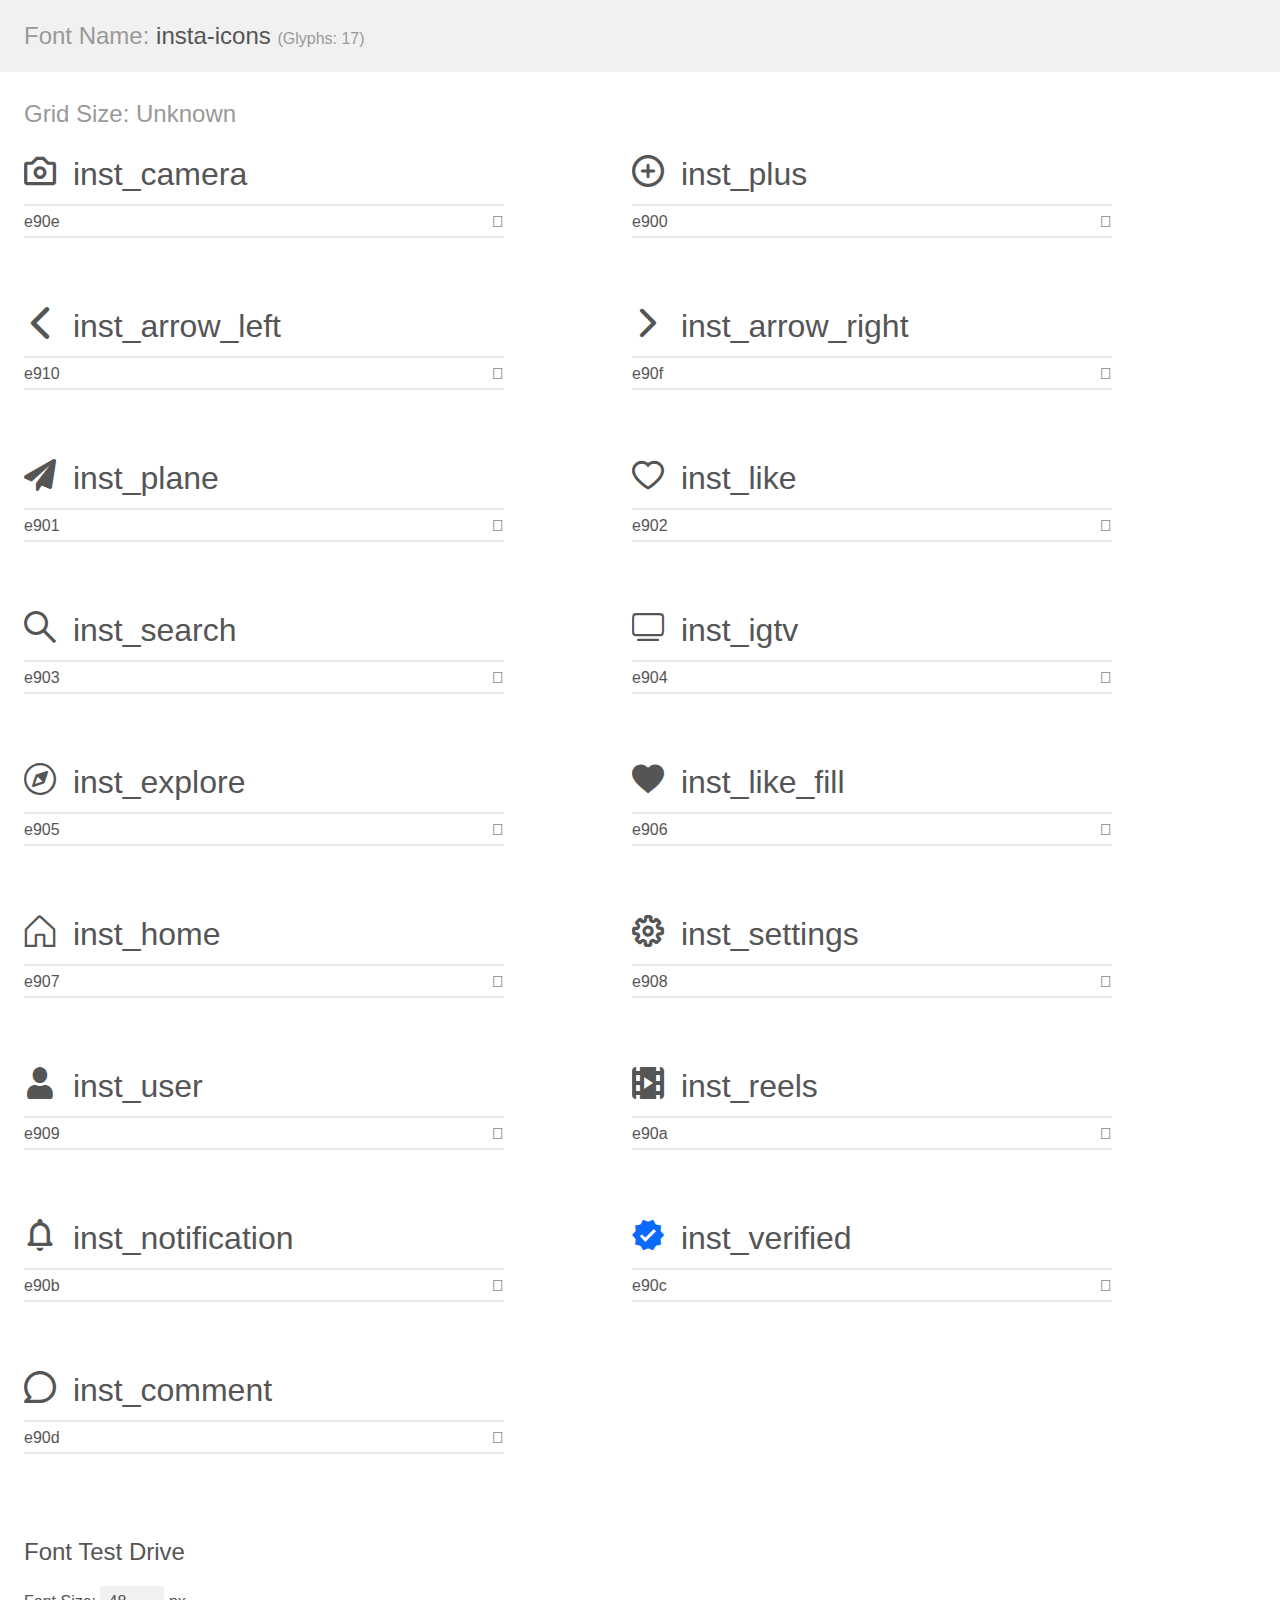
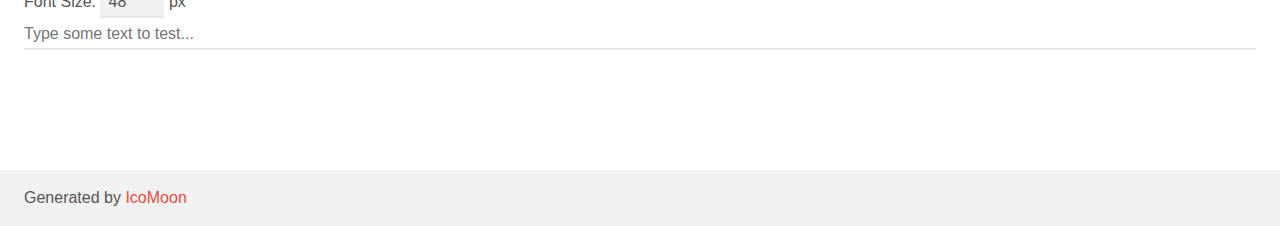
<file: img/icons/demo.html>
<!doctype html>
<html>
<head>
    <meta charset="utf-8">
    <title>IcoMoon Demo</title>
    <meta name="description" content="An Icon Font Generated By IcoMoon.io">
    <meta name="viewport" content="width=device-width, initial-scale=1">
    <link rel="stylesheet" href="demo-files/demo.css">
    <link rel="stylesheet" href="style.css"></head>
<body>
    <div class="bgc1 clearfix">
        <h1 class="mhmm mvm"><span class="fgc1">Font Name:</span> insta-icons <small class="fgc1">(Glyphs:&nbsp;17)</small></h1>
    </div>
    <div class="clearfix mhl ptl">
        <h1 class="mvm mtn fgc1">Grid Size: Unknown</h1>
        <div class="glyph fs1">
            <div class="clearfix bshadow0 pbs">
                <i class="inst_camera"></i>
                <span class="mls"> inst_camera</span>
            </div>
            <fieldset class="fs0 size1of1 clearfix hidden-false">
                <input type="text" readonly value="e90e" class="unit size1of2" />
                <input type="text" maxlength="1" readonly value="&#xe90e;" class="unitRight size1of2 talign-right" />
            </fieldset>
            <div class="fs0 bshadow0 clearfix hidden-true">
                <span class="unit pvs fgc1">liga: </span>
                <input type="text" readonly value="" class="liga unitRight" />
            </div>
        </div>
        <div class="glyph fs1">
            <div class="clearfix bshadow0 pbs">
                <i class="inst_plus"></i>
                <span class="mls"> inst_plus</span>
            </div>
            <fieldset class="fs0 size1of1 clearfix hidden-false">
                <input type="text" readonly value="e900" class="unit size1of2" />
                <input type="text" maxlength="1" readonly value="&#xe900;" class="unitRight size1of2 talign-right" />
            </fieldset>
            <div class="fs0 bshadow0 clearfix hidden-true">
                <span class="unit pvs fgc1">liga: </span>
                <input type="text" readonly value="" class="liga unitRight" />
            </div>
        </div>
        <div class="glyph fs1">
            <div class="clearfix bshadow0 pbs">
                <i class="inst_arrow_left"></i>
                <span class="mls"> inst_arrow_left</span>
            </div>
            <fieldset class="fs0 size1of1 clearfix hidden-false">
                <input type="text" readonly value="e910" class="unit size1of2" />
                <input type="text" maxlength="1" readonly value="&#xe910;" class="unitRight size1of2 talign-right" />
            </fieldset>
            <div class="fs0 bshadow0 clearfix hidden-true">
                <span class="unit pvs fgc1">liga: </span>
                <input type="text" readonly value="" class="liga unitRight" />
            </div>
        </div>
        <div class="glyph fs1">
            <div class="clearfix bshadow0 pbs">
                <i class="inst_arrow_right"></i>
                <span class="mls"> inst_arrow_right</span>
            </div>
            <fieldset class="fs0 size1of1 clearfix hidden-false">
                <input type="text" readonly value="e90f" class="unit size1of2" />
                <input type="text" maxlength="1" readonly value="&#xe90f;" class="unitRight size1of2 talign-right" />
            </fieldset>
            <div class="fs0 bshadow0 clearfix hidden-true">
                <span class="unit pvs fgc1">liga: </span>
                <input type="text" readonly value="" class="liga unitRight" />
            </div>
        </div>
        <div class="glyph fs1">
            <div class="clearfix bshadow0 pbs">
                <i class="inst_plane"></i>
                <span class="mls"> inst_plane</span>
            </div>
            <fieldset class="fs0 size1of1 clearfix hidden-false">
                <input type="text" readonly value="e901" class="unit size1of2" />
                <input type="text" maxlength="1" readonly value="&#xe901;" class="unitRight size1of2 talign-right" />
            </fieldset>
            <div class="fs0 bshadow0 clearfix hidden-true">
                <span class="unit pvs fgc1">liga: </span>
                <input type="text" readonly value="" class="liga unitRight" />
            </div>
        </div>
        <div class="glyph fs1">
            <div class="clearfix bshadow0 pbs">
                <i class="inst_like"></i>
                <span class="mls"> inst_like</span>
            </div>
            <fieldset class="fs0 size1of1 clearfix hidden-false">
                <input type="text" readonly value="e902" class="unit size1of2" />
                <input type="text" maxlength="1" readonly value="&#xe902;" class="unitRight size1of2 talign-right" />
            </fieldset>
            <div class="fs0 bshadow0 clearfix hidden-true">
                <span class="unit pvs fgc1">liga: </span>
                <input type="text" readonly value="" class="liga unitRight" />
            </div>
        </div>
        <div class="glyph fs1">
            <div class="clearfix bshadow0 pbs">
                <i class="inst_search"></i>
                <span class="mls"> inst_search</span>
            </div>
            <fieldset class="fs0 size1of1 clearfix hidden-false">
                <input type="text" readonly value="e903" class="unit size1of2" />
                <input type="text" maxlength="1" readonly value="&#xe903;" class="unitRight size1of2 talign-right" />
            </fieldset>
            <div class="fs0 bshadow0 clearfix hidden-true">
                <span class="unit pvs fgc1">liga: </span>
                <input type="text" readonly value="" class="liga unitRight" />
            </div>
        </div>
        <div class="glyph fs1">
            <div class="clearfix bshadow0 pbs">
                <i class="inst_igtv"></i>
                <span class="mls"> inst_igtv</span>
            </div>
            <fieldset class="fs0 size1of1 clearfix hidden-false">
                <input type="text" readonly value="e904" class="unit size1of2" />
                <input type="text" maxlength="1" readonly value="&#xe904;" class="unitRight size1of2 talign-right" />
            </fieldset>
            <div class="fs0 bshadow0 clearfix hidden-true">
                <span class="unit pvs fgc1">liga: </span>
                <input type="text" readonly value="" class="liga unitRight" />
            </div>
        </div>
        <div class="glyph fs1">
            <div class="clearfix bshadow0 pbs">
                <i class="inst_explore"></i>
                <span class="mls"> inst_explore</span>
            </div>
            <fieldset class="fs0 size1of1 clearfix hidden-false">
                <input type="text" readonly value="e905" class="unit size1of2" />
                <input type="text" maxlength="1" readonly value="&#xe905;" class="unitRight size1of2 talign-right" />
            </fieldset>
            <div class="fs0 bshadow0 clearfix hidden-true">
                <span class="unit pvs fgc1">liga: </span>
                <input type="text" readonly value="" class="liga unitRight" />
            </div>
        </div>
        <div class="glyph fs1">
            <div class="clearfix bshadow0 pbs">
                <i class="inst_like_fill"></i>
                <span class="mls"> inst_like_fill</span>
            </div>
            <fieldset class="fs0 size1of1 clearfix hidden-false">
                <input type="text" readonly value="e906" class="unit size1of2" />
                <input type="text" maxlength="1" readonly value="&#xe906;" class="unitRight size1of2 talign-right" />
            </fieldset>
            <div class="fs0 bshadow0 clearfix hidden-true">
                <span class="unit pvs fgc1">liga: </span>
                <input type="text" readonly value="" class="liga unitRight" />
            </div>
        </div>
        <div class="glyph fs1">
            <div class="clearfix bshadow0 pbs">
                <i class="inst_home"></i>
                <span class="mls"> inst_home</span>
            </div>
            <fieldset class="fs0 size1of1 clearfix hidden-false">
                <input type="text" readonly value="e907" class="unit size1of2" />
                <input type="text" maxlength="1" readonly value="&#xe907;" class="unitRight size1of2 talign-right" />
            </fieldset>
            <div class="fs0 bshadow0 clearfix hidden-true">
                <span class="unit pvs fgc1">liga: </span>
                <input type="text" readonly value="" class="liga unitRight" />
            </div>
        </div>
        <div class="glyph fs1">
            <div class="clearfix bshadow0 pbs">
                <i class="inst_settings"></i>
                <span class="mls"> inst_settings</span>
            </div>
            <fieldset class="fs0 size1of1 clearfix hidden-false">
                <input type="text" readonly value="e908" class="unit size1of2" />
                <input type="text" maxlength="1" readonly value="&#xe908;" class="unitRight size1of2 talign-right" />
            </fieldset>
            <div class="fs0 bshadow0 clearfix hidden-true">
                <span class="unit pvs fgc1">liga: </span>
                <input type="text" readonly value="" class="liga unitRight" />
            </div>
        </div>
        <div class="glyph fs1">
            <div class="clearfix bshadow0 pbs">
                <i class="inst_user"></i>
                <span class="mls"> inst_user</span>
            </div>
            <fieldset class="fs0 size1of1 clearfix hidden-false">
                <input type="text" readonly value="e909" class="unit size1of2" />
                <input type="text" maxlength="1" readonly value="&#xe909;" class="unitRight size1of2 talign-right" />
            </fieldset>
            <div class="fs0 bshadow0 clearfix hidden-true">
                <span class="unit pvs fgc1">liga: </span>
                <input type="text" readonly value="" class="liga unitRight" />
            </div>
        </div>
        <div class="glyph fs1">
            <div class="clearfix bshadow0 pbs">
                <i class="inst_reels"></i>
                <span class="mls"> inst_reels</span>
            </div>
            <fieldset class="fs0 size1of1 clearfix hidden-false">
                <input type="text" readonly value="e90a" class="unit size1of2" />
                <input type="text" maxlength="1" readonly value="&#xe90a;" class="unitRight size1of2 talign-right" />
            </fieldset>
            <div class="fs0 bshadow0 clearfix hidden-true">
                <span class="unit pvs fgc1">liga: </span>
                <input type="text" readonly value="" class="liga unitRight" />
            </div>
        </div>
        <div class="glyph fs1">
            <div class="clearfix bshadow0 pbs">
                <i class="inst_notification"></i>
                <span class="mls"> inst_notification</span>
            </div>
            <fieldset class="fs0 size1of1 clearfix hidden-false">
                <input type="text" readonly value="e90b" class="unit size1of2" />
                <input type="text" maxlength="1" readonly value="&#xe90b;" class="unitRight size1of2 talign-right" />
            </fieldset>
            <div class="fs0 bshadow0 clearfix hidden-true">
                <span class="unit pvs fgc1">liga: </span>
                <input type="text" readonly value="" class="liga unitRight" />
            </div>
        </div>
        <div class="glyph fs1">
            <div class="clearfix bshadow0 pbs">
                <i class="inst_verified"></i>
                <span class="mls"> inst_verified</span>
            </div>
            <fieldset class="fs0 size1of1 clearfix hidden-false">
                <input type="text" readonly value="e90c" class="unit size1of2" />
                <input type="text" maxlength="1" readonly value="&#xe90c;" class="unitRight size1of2 talign-right" />
            </fieldset>
            <div class="fs0 bshadow0 clearfix hidden-true">
                <span class="unit pvs fgc1">liga: </span>
                <input type="text" readonly value="" class="liga unitRight" />
            </div>
        </div>
        <div class="glyph fs1">
            <div class="clearfix bshadow0 pbs">
                <i class="inst_comment"></i>
                <span class="mls"> inst_comment</span>
            </div>
            <fieldset class="fs0 size1of1 clearfix hidden-false">
                <input type="text" readonly value="e90d" class="unit size1of2" />
                <input type="text" maxlength="1" readonly value="&#xe90d;" class="unitRight size1of2 talign-right" />
            </fieldset>
            <div class="fs0 bshadow0 clearfix hidden-true">
                <span class="unit pvs fgc1">liga: </span>
                <input type="text" readonly value="" class="liga unitRight" />
            </div>
        </div>
    </div>

    <!--[if gt IE 8]><!-->
    <div class="mhl clearfix mbl">
        <h1>Font Test Drive</h1>
        <label>
            Font Size: <input id="fontSize" type="number" class="textbox0 mbm"
            min="8" value="48" />
            px
        </label>
        <input id="testText" type="text" class="phl size1of1 mvl"
        placeholder="Type some text to test..." value=""/>
        <div id="testDrive" class="icomoon-liga" style="font-family: insta-icons">&nbsp;
        </div>
    </div>
    <!--<![endif]-->
    <div class="bgc1 clearfix">
        <p class="mhl">Generated by <a href="https://icomoon.io/app">IcoMoon</a></p>
    </div>

    <script src="demo-files/demo.js"></script>
</body>
</html>
</file>
<file: img/icons/demo-files/demo.css>
body {
  padding: 0;
  margin: 0;
  font-family: sans-serif;
  font-size: 1em;
  line-height: 1.5;
  color: #555;
  background: #fff;
}
h1 {
  font-size: 1.5em;
  font-weight: normal;
}
small {
  font-size: .66666667em;
}
a {
  color: #e74c3c;
  text-decoration: none;
}
a:hover, a:focus {
  box-shadow: 0 1px #e74c3c;
}
.bshadow0, input {
  box-shadow: inset 0 -2px #e7e7e7;
}
input:hover {
  box-shadow: inset 0 -2px #ccc;
}
input, fieldset {
  font-family: sans-serif;
  font-size: 1em;
  margin: 0;
  padding: 0;
  border: 0;
}
input {
  color: inherit;
  line-height: 1.5;
  height: 1.5em;
  padding: .25em 0;
}
input:focus {
  outline: none;
  box-shadow: inset 0 -2px #449fdb;
}
.glyph {
  font-size: 16px;
  width: 15em;
  padding-bottom: 1em;
  margin-right: 4em;
  margin-bottom: 1em;
  float: left;
  overflow: hidden;
}
.liga {
  width: 80%;
  width: calc(100% - 2.5em);
}
.talign-right {
  text-align: right;
}
.talign-center {
  text-align: center;
}
.bgc1 {
  background: #f1f1f1;
}
.fgc1 {
  color: #999;
}
.fgc0 {
  color: #000;
}
p {
  margin-top: 1em;
  margin-bottom: 1em;
}
.mvm {
  margin-top: .75em;
  margin-bottom: .75em;
}
.mtn {
  margin-top: 0;
}
.mtl, .mal {
  margin-top: 1.5em;
}
.mbl, .mal {
  margin-bottom: 1.5em;
}
.mal, .mhl {
  margin-left: 1.5em;
  margin-right: 1.5em;
}
.mhmm {
  margin-left: 1em;
  margin-right: 1em;
}
.mls {
  margin-left: .25em;
}
.ptl {
  padding-top: 1.5em;
}
.pbs, .pvs {
  padding-bottom: .25em;
}
.pvs, .pts {
  padding-top: .25em;
}
.unit {
  float: left;
}
.unitRight {
  float: right;
}
.size1of2 {
  width: 50%;
}
.size1of1 {
  width: 100%;
}
.clearfix:before, .clearfix:after {
  content: " ";
  display: table;
}
.clearfix:after {
  clear: both;
}
.hidden-true {
  display: none;
}
.textbox0 {
  width: 3em;
  background: #f1f1f1;
  padding: .25em .5em;
  line-height: 1.5;
  height: 1.5em;
}
#testDrive {
  display: block;
  padding-top: 24px;
  line-height: 1.5;
}
.fs0 {
  font-size: 16px;
}
.fs1 {
  font-size: 32px;
}
</file>
<file: img/icons/style.css>
@font-face {
  font-family: 'insta-icons';
  src:  url('fonts/insta-icons.eot?6okxtt');
  src:  url('fonts/insta-icons.eot?6okxtt#iefix') format('embedded-opentype'),
    url('fonts/insta-icons.ttf?6okxtt') format('truetype'),
    url('fonts/insta-icons.woff?6okxtt') format('woff'),
    url('fonts/insta-icons.svg?6okxtt#insta-icons') format('svg');
  font-weight: normal;
  font-style: normal;
  font-display: block;
}

i {
  /* use !important to prevent issues with browser extensions that change fonts */
  font-family: 'insta-icons' !important;
  speak: never;
  font-style: normal;
  font-weight: normal;
  font-variant: normal;
  text-transform: none;
  line-height: 1;

  /* Better Font Rendering =========== */
  -webkit-font-smoothing: antialiased;
  -moz-osx-font-smoothing: grayscale;
}

.inst_camera:before {
  content: "\e90e";
}
.inst_plus:before {
  content: "\e900";
}
.inst_arrow_left:before {
  content: "\e910";
}
.inst_arrow_right:before {
  content: "\e90f";
}
.inst_plane:before {
  content: "\e901";
}
.inst_like:before {
  content: "\e902";
}
.inst_search:before {
  content: "\e903";
}
.inst_igtv:before {
  content: "\e904";
}
.inst_explore:before {
  content: "\e905";
}
.inst_like_fill:before {
  content: "\e906";
}
.inst_home:before {
  content: "\e907";
}
.inst_settings:before {
  content: "\e908";
}
.inst_user:before {
  content: "\e909";
}
.inst_reels:before {
  content: "\e90a";
}
.inst_notification:before {
  content: "\e90b";
}
.inst_verified:before {
  content: "\e90c";
  color: #0b6af9;
}
.inst_comment:before {
  content: "\e90d";
}
</file>
